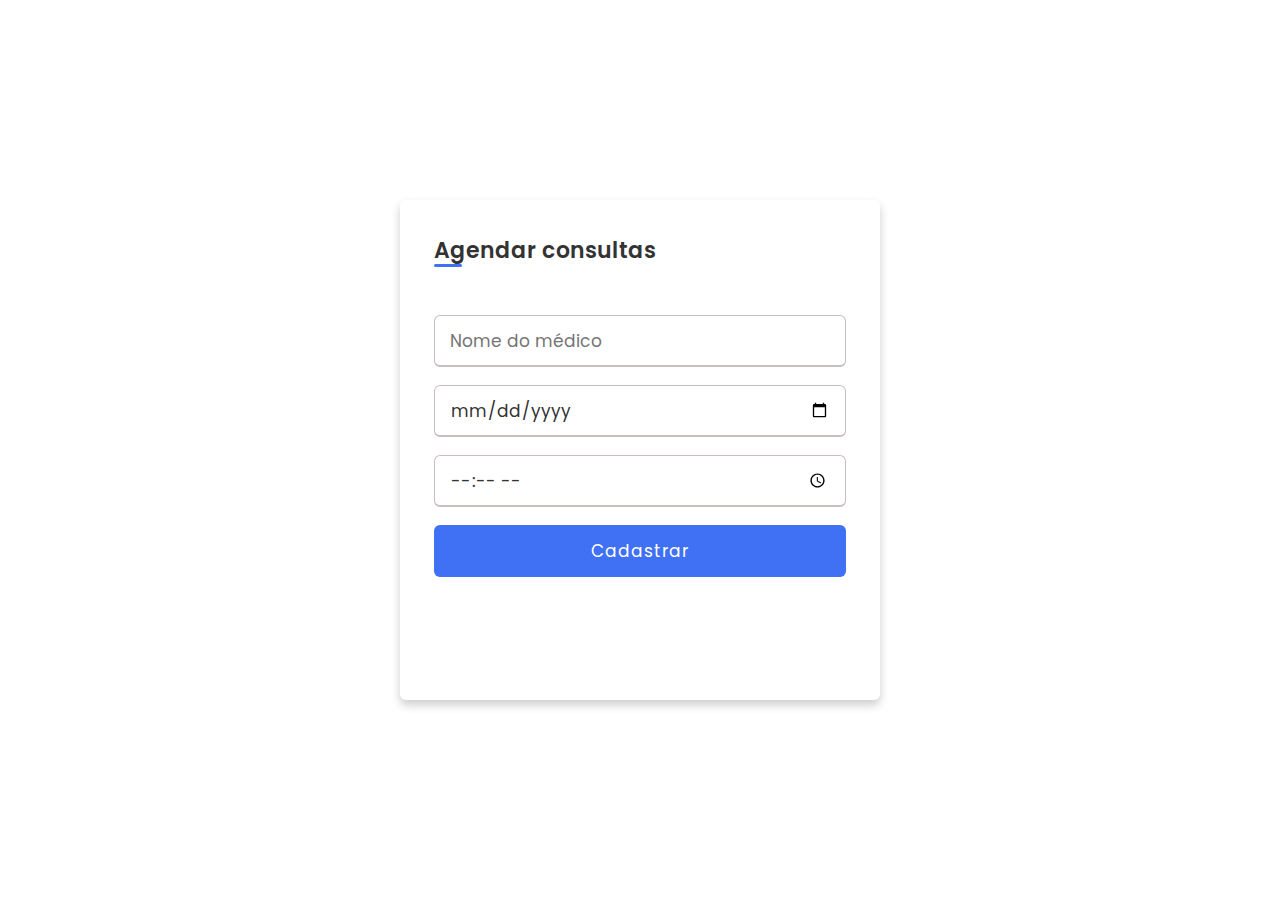
<file: ACS/html/Agendarconsulta.html>
<!DOCTYPE html>
<html lang="en">
<head>
    <meta charset="UTF-8">
    <meta http-equiv="X-UA-Compatible" content="IE=edge">
    <meta name="viewport" content="width=device-width, initial-scale=1.0">
    <title>Document</title>
</head>
<body>
    <div class="wrapper">
        <h2>Agendar consultas</h2>
        <form action="#">
            <div class="input-box">
                <input type="text" placeholder="Nome do médico" required>
            </div>
            <div class="input-box">
                <input type="date" placeholder="Data" required>
            </div>
            <div class="input-box">
                
                <input type="time" placeholder="Hora" required>
            </div>
            <div class="input-box button">
                <input type="submit" value="Cadastrar">
            </div>
        </form>
    </div>
</body>
</html>
<style>
    @import url('https://fonts.googleapis.com/css?family=Poppins:400,500,600,700&display=swap');

* {
    margin: 0;
    padding: 0;
    box-sizing: border-box;
    font-family: 'Poppins';
}
body{
  min-height: 100vh;
  display: flex;
  align-items: center;
  justify-content: center;
  background: #ffffff;
}
.wrapper{
  display: flex;
  flex-direction: column;
  height: 500px;
  position: relative;
  max-width: 480px;
  width: 100%;
  background: #fff;
  padding: 34px;
  border-radius: 6px;
  box-shadow: 0 5px 10px rgba(0,0,0,0.2);
}
.wrapper h2{
  position: relative;
  font-size: 22px;
  font-weight: 600;
  color: #333;
}
.wrapper h2::before{
  content: '';
  position: absolute;
  left: 0;
  bottom: 0;
  height: 3px;
  width: 28px;
  border-radius: 12px;
  background: #4070f4;
}
.wrapper form {
    margin-top: 30px;
}

.wrapper form .input-box{
    height: 52px;
    margin: 18px 0;
}

form .input-box input{
  height: 100%;
  width: 100%;
  outline: none;
  padding: 0 15px;
  font-size: 17px;
  font-weight: 400;
  color: #333;
  border: 1.5px solid #C7BEBE;
  border-bottom-width: 2.5px;
  border-radius: 6px;
  transition: all 0.3s ease;
}

.input-box input:focus,
.input-box input:valid{
    border-color: #4070f4;
}

form h3 {
    color: #707070;
    font-size: 14px;
    font-weight: 500;
    margin-left: 10px;
}

.input-box.button input {
    color: #fff;
    letter-spacing: 1px;
}

.input-box.input-box.button input {
    color: #fff;
    letter-spacing: 1px;
    border: none;
    background: #4070f4;
    cursor: pointer;
}

.input-box.button input:hover {
    background: #0e4bf1;
}

form .text h3 {
    color: #333;
    width: 100%;
    text-align: center;
}
form .text h3 a{
    text-decoration: none;
}

form .text h3 a:hover{
    text-decoration: underline;
}

</style>
</file>
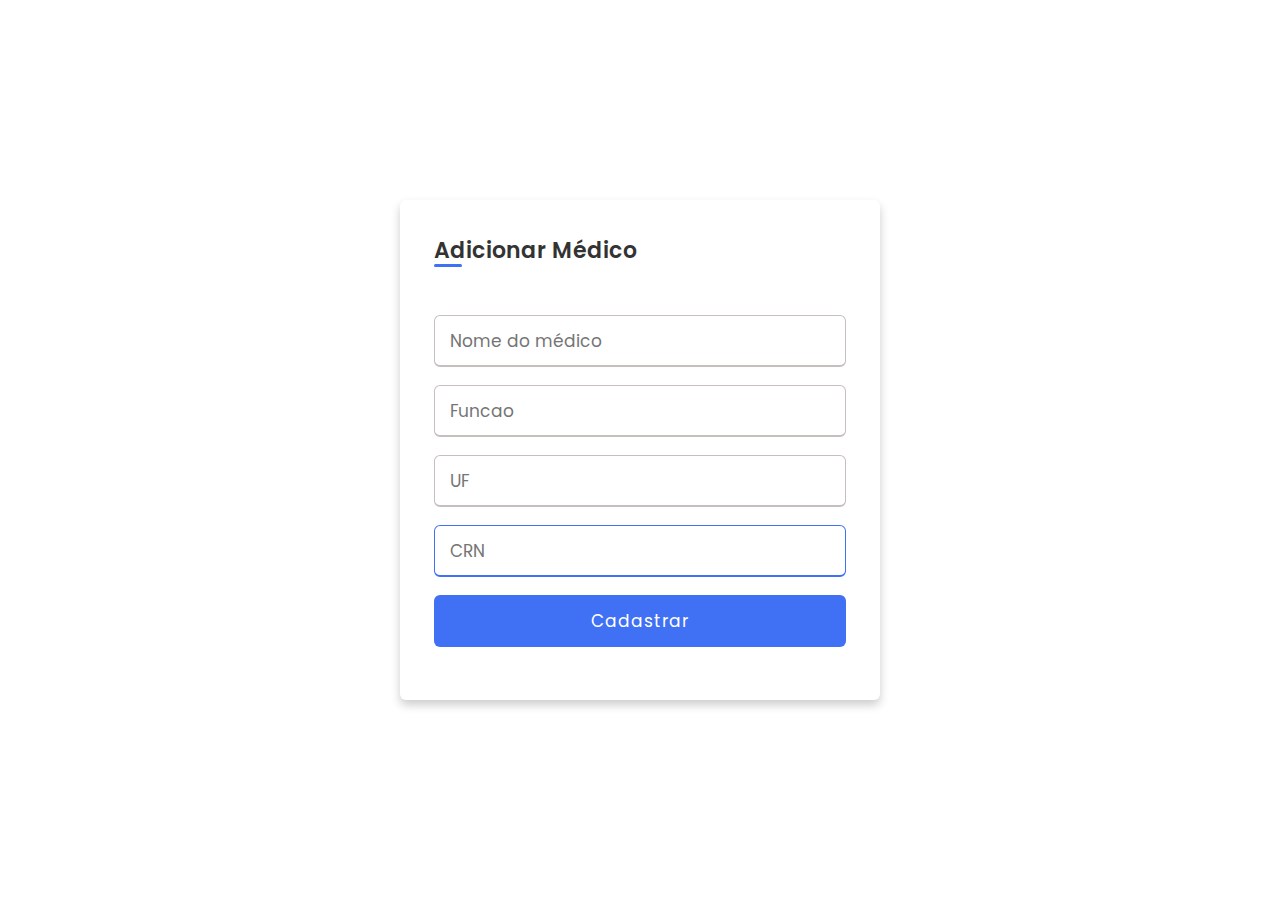
<file: ACS/html/agendarMedico.html>
<!DOCTYPE html>
<html lang="en">
<head>
    <meta charset="UTF-8">
    <meta http-equiv="X-UA-Compatible" content="IE=edge">
    <meta name="viewport" content="width=device-width, initial-scale=1.0">
    <title>Document</title>
</head>
<body>
    <div class="wrapper">
        <h2>Adicionar Médico</h2>
        <form action="#">
            <div class="input-box">
                <input type="text" placeholder="Nome do médico" required>
            </div>
            <div class="input-box">
                <input type="text" placeholder="Funcao" required>
            </div>
            <div class="input-box">
                <input type="text" placeholder="UF" required>
            </div>
            
            <div class="input-box">
                <input type="text" placeholder="CRN">
            </div><div class="input-box">
            <div class="input-box button">
                <input type="submit" value="Cadastrar">
            </div>
        </form>
    </div>
</body>
</html>
<style>
    @import url('https://fonts.googleapis.com/css?family=Poppins:400,500,600,700&display=swap');

* {
    margin: 0;
    padding: 0;
    box-sizing: border-box;
    font-family: 'Poppins';
}
body{
  min-height: 100vh;
  display: flex;
  align-items: center;
  justify-content: center;
  background: #ffffff;
}
.wrapper{
  display: flex;
  flex-direction: column;
  height: 500px;
  position: relative;
  max-width: 480px;
  width: 100%;
  background: #fff;
  padding: 34px;
  border-radius: 6px;
  box-shadow: 0 5px 10px rgba(0,0,0,0.2);
}
.wrapper h2{
  position: relative;
  font-size: 22px;
  font-weight: 600;
  color: #333;
}
.wrapper h2::before{
  content: '';
  position: absolute;
  left: 0;
  bottom: 0;
  height: 3px;
  width: 28px;
  border-radius: 12px;
  background: #4070f4;
}
.wrapper form {
    margin-top: 30px;
}

.wrapper form .input-box{
    height: 52px;
    margin: 18px 0;
}

form .input-box input{
  height: 100%;
  width: 100%;
  outline: none;
  padding: 0 15px;
  font-size: 17px;
  font-weight: 400;
  color: #333;
  border: 1.5px solid #C7BEBE;
  border-bottom-width: 2.5px;
  border-radius: 6px;
  transition: all 0.3s ease;
}

.input-box input:focus,
.input-box input:valid{
    border-color: #4070f4;
}

form h3 {
    color: #707070;
    font-size: 14px;
    font-weight: 500;
    margin-left: 10px;
}

.input-box.button input {
    color: #fff;
    letter-spacing: 1px;
}

.input-box.input-box.button input {
    color: #fff;
    letter-spacing: 1px;
    border: none;
    background: #4070f4;
    cursor: pointer;
}

.input-box.button input:hover {
    background: #0e4bf1;
}

form .text h3 {
    color: #333;
    width: 100%;
    text-align: center;
}
form .text h3 a{
    text-decoration: none;
}

form .text h3 a:hover{
    text-decoration: underline;
}

</style>
</file>
